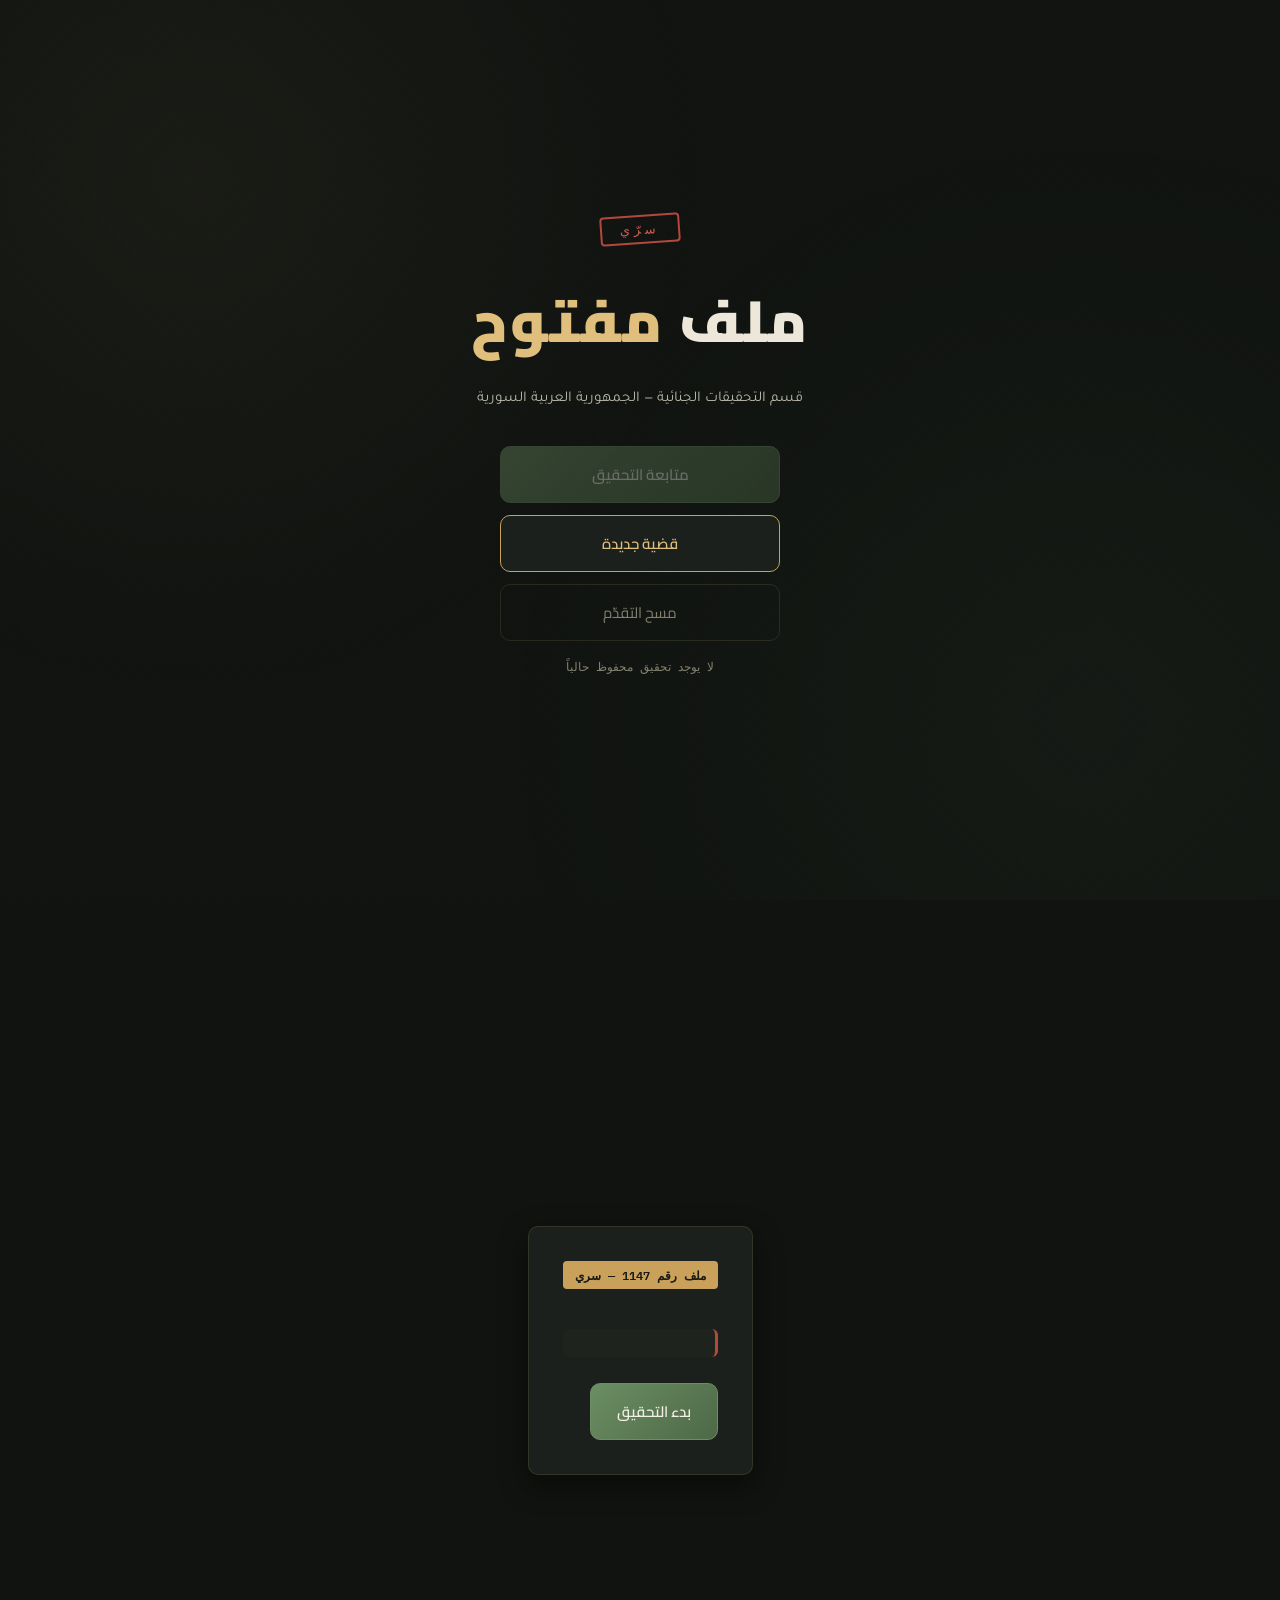
<file: index.html>
<!DOCTYPE html>
<html lang="ar" dir="rtl">
<head>
<meta charset="UTF-8">
<meta name="viewport" content="width=device-width, initial-scale=1.0">
<title>ملف مفتوح — لعبة تحقيق</title>
<link rel="preconnect" href="https://fonts.googleapis.com">
<link href="https://fonts.googleapis.com/css2?family=Cairo:wght@400;600;700;900&family=Tajawal:wght@300;400;500;700&family=IBM+Plex+Mono:wght@400;500;600&display=swap" rel="stylesheet">
<style>
/* ==========================================================
   ملف مفتوح — الأنماط العامة
   نظام ألوان: خلفية داكنة (فحمي) + أخضر زيتوني + ذهبي نحاسي
   خط عرض: Cairo (عناوين) / Tajawal (نص) / IBM Plex Mono (بيانات)
   ========================================================== */

:root{
  --bg-0: #101310;
  --bg-1: #171b17;
  --bg-2: #1e231e;
  --bg-card: #1b201c;
  --line: rgba(201, 178, 122, 0.14);
  --line-strong: rgba(201, 178, 122, 0.32);
  --text-0: #ece7d9;
  --text-1: #b9b6a8;
  --text-2: #82806f;
  --olive: #6b8e63;
  --olive-dim: #4d6947;
  --brass: #c9a15a;
  --brass-bright: #e0be7c;
  --red: #b4483c;
  --red-bright: #d15c4e;
  --shadow: 0 10px 30px rgba(0,0,0,0.45);
  --radius: 10px;
  --font-display: 'Cairo', 'Tajawal', sans-serif;
  --font-body: 'Tajawal', 'Cairo', sans-serif;
  --font-mono: 'IBM Plex Mono', monospace;
}

*{ box-sizing: border-box; }
html,body{ height:100%; }
body{
  margin:0;
  background: var(--bg-0);
  color: var(--text-0);
  font-family: var(--font-body);
  overflow-x:hidden;
  position:relative;
}

::selection{ background: var(--brass); color:#161616; }

/* نسيج ورقي خفيف في الخلفية */
.paper-texture{
  position:fixed; inset:0; pointer-events:none; z-index:0;
  background-image:
    radial-gradient(circle at 15% 20%, rgba(201,178,122,0.05), transparent 40%),
    radial-gradient(circle at 85% 80%, rgba(107,142,99,0.06), transparent 45%),
    repeating-linear-gradient(45deg, rgba(255,255,255,0.008) 0px, rgba(255,255,255,0.008) 1px, transparent 1px, transparent 3px);
}

/* زخرفة هندسية عربية بسيطة كخط علوي */
.geo-divider{
  height:6px;
  background: repeating-linear-gradient(135deg, var(--brass) 0 8px, transparent 8px 16px);
  opacity:0.5;
}

button{ font-family:inherit; cursor:pointer; }
h1,h2,h3,h4{ font-family: var(--font-display); margin:0; }

/* ---------------- الأزرار ---------------- */
.btn{
  border:1px solid var(--line-strong);
  background: var(--bg-2);
  color: var(--text-0);
  padding: 13px 26px;
  border-radius: var(--radius);
  font-size: 15px;
  font-weight: 600;
  transition: all .18s ease;
  font-family: var(--font-display);
}
.btn:hover{ transform: translateY(-2px); box-shadow: var(--shadow); }
.btn:active{ transform: translateY(0); }
.btn-primary{ background: linear-gradient(135deg, var(--olive), var(--olive-dim)); border-color: var(--olive); color:#f3f1e6; }
.btn-secondary{ background: var(--bg-card); border-color: var(--brass); color: var(--brass-bright); }
.btn-ghost{ background:transparent; border-color: var(--line); color: var(--text-2); font-weight:400; }
.btn-danger{ background: linear-gradient(135deg, var(--red-bright), var(--red)); border-color: var(--red); color:#fff0ec; }
.btn:disabled{ opacity:.4; cursor:not-allowed; transform:none; }
.btn-sm{ padding:8px 14px; font-size:13px; }

/* ---------------- الشاشات ---------------- */
.screen{ display:none; min-height:100vh; position:relative; z-index:1; }
.screen.active{ display:block; animation: fadeIn .4s ease; }
@keyframes fadeIn{ from{opacity:0; transform: translateY(8px);} to{opacity:1; transform:none;} }

/* ---------------- شاشة البداية ---------------- */
#screen-start{ display:flex; align-items:center; justify-content:center; }
.start-wrap{ text-align:center; max-width:520px; padding: 20px; }
.case-stamp{
  display:inline-block; border:2px solid var(--red); color: var(--red-bright);
  font-family: var(--font-mono); letter-spacing:4px; padding:4px 18px; border-radius:4px;
  transform: rotate(-4deg); margin-bottom:22px; font-size:13px;
}
.game-title{ font-size: 58px; font-weight:900; letter-spacing:2px; margin-bottom:10px; }
.game-title span{ color: var(--brass-bright); }
.game-subtitle{ color: var(--text-1); margin-bottom:38px; font-size:15px; }
.start-actions{ display:flex; flex-direction:column; gap:12px; align-items:stretch; max-width:280px; margin:0 auto; }
.start-hint{ margin-top:18px; font-size:12px; color: var(--text-2); font-family: var(--font-mono); }

/* ---------------- شاشة مقدمة القضية ---------------- */
#screen-caseintro{ display:flex; align-items:center; justify-content:center; }
.intro-wrap{
  max-width:640px; margin: 40px 20px; background: var(--bg-card);
  border:1px solid var(--line); border-radius: var(--radius); padding: 34px;
  box-shadow: var(--shadow);
}
.file-tab{
  display:inline-block; background: var(--brass); color:#1a1a14; font-family: var(--font-mono);
  font-size:12px; padding:4px 12px; border-radius:4px; margin-bottom:16px; font-weight:600;
}
.intro-text{ line-height:2; color: var(--text-1); margin: 16px 0 24px; font-size:15px; }
.intro-victim{
  background: var(--bg-2); border-right:3px solid var(--red); padding: 14px 18px;
  border-radius:6px; margin-bottom:26px; font-size:14px; color: var(--text-1); line-height:1.9;
}
.intro-victim b{ color: var(--text-0); }

/* ---------------- الشريط العلوي ---------------- */
.topbar{
  display:flex; justify-content:space-between; align-items:center;
  padding: 14px 26px; background: var(--bg-1); border-bottom:1px solid var(--line);
  position:sticky; top:0; z-index:20;
}
.topbar-left{ display:flex; align-items:center; gap:14px; }
.brand{ font-family: var(--font-display); font-weight:800; font-size:18px; color: var(--brass-bright); }
.case-id{ font-family: var(--font-mono); font-size:12px; color: var(--text-2); border:1px solid var(--line); padding:2px 8px; border-radius:4px; }
.topbar-stats{ display:flex; gap:18px; font-family: var(--font-mono); font-size:12px; color: var(--text-1); flex-wrap:wrap; justify-content:flex-end;}
.topbar-stats span b{ color: var(--brass-bright); font-weight:600; }

/* ---------------- التبويبات ---------------- */
.tabbar{
  display:flex; gap:4px; padding: 10px 20px; background: var(--bg-0);
  border-bottom:1px solid var(--line); overflow-x:auto; position:sticky; top:57px; z-index:19;
}
.tab-btn{
  background:transparent; border:1px solid transparent; color: var(--text-2);
  padding:9px 16px; border-radius:8px; font-size:13px; white-space:nowrap; font-weight:600;
  transition:.15s;
}
.tab-btn:hover{ color: var(--text-0); background: var(--bg-2); }
.tab-btn.active{ color: var(--bg-0); background: var(--brass); }
.tab-btn.tab-accuse{ margin-right:auto; color: var(--red-bright); border-color: var(--red); }
.tab-btn.tab-accuse.active{ background: var(--red); color:#fff; }

.tab-content{ padding: 26px; max-width:1180px; margin:0 auto; min-height:60vh; }

/* ---------------- بطاقات عامة ---------------- */
.card{
  background: var(--bg-card); border:1px solid var(--line); border-radius: var(--radius);
  padding:20px; box-shadow: var(--shadow);
}
.section-title{ font-size:20px; font-weight:800; margin-bottom:4px; color: var(--text-0); }
.section-sub{ color: var(--text-2); font-size:13px; margin-bottom:20px; }

/* ---------------- المكتب (Hub) ---------------- */
.hub-grid{ display:grid; grid-template-columns: repeat(auto-fit, minmax(220px,1fr)); gap:16px; margin-top:20px;}
.hub-card{
  background: var(--bg-card); border:1px solid var(--line); border-radius: var(--radius);
  padding:18px; cursor:pointer; transition:.18s; position:relative; overflow:hidden;
}
.hub-card:hover{ border-color: var(--brass); transform: translateY(-3px); box-shadow: var(--shadow); }
.hub-card .hc-icon{ font-size:26px; margin-bottom:10px; display:block;}
.hub-card h4{ font-size:15px; margin-bottom:6px;}
.hub-card p{ font-size:12px; color: var(--text-2); margin:0; line-height:1.7;}
.hub-badge{
  position:absolute; top:12px; left:12px; background: var(--olive); color:#eef4ea;
  font-family: var(--font-mono); font-size:11px; padding:2px 8px; border-radius:20px;
}

.victim-card{
  display:flex; gap:16px; align-items:center; background: var(--bg-2); border:1px solid var(--line);
  border-radius: var(--radius); padding:18px; margin-bottom:22px;
}
.victim-avatar{ font-size:40px; background: var(--bg-card); border-radius:50%; width:70px; height:70px; display:flex; align-items:center; justify-content:center; border:2px solid var(--red); flex-shrink:0;}
.victim-card h4{ margin-bottom:4px; }
.victim-card p{ color: var(--text-2); font-size:13px; margin:2px 0; }

/* ---------------- مسرح الجريمة / المواقع ---------------- */
.scene-picker{ display:flex; gap:10px; margin-bottom:18px; flex-wrap:wrap; }
.scene-picker button{
  background: var(--bg-2); border:1px solid var(--line); color: var(--text-1);
  padding:8px 16px; border-radius:20px; font-size:13px;
}
.scene-picker button.active{ background: var(--olive); color:#fff; border-color: var(--olive); }

.scene-stage{
  position:relative; width:100%; aspect-ratio: 16/9; background:
    linear-gradient(160deg, #232921 0%, #171b17 70%);
  border:1px solid var(--line); border-radius: var(--radius); overflow:hidden;
  background-image:
    repeating-linear-gradient(90deg, rgba(255,255,255,0.02) 0 1px, transparent 1px 60px),
    repeating-linear-gradient(0deg, rgba(255,255,255,0.02) 0 1px, transparent 1px 60px);
}
.scene-stage::before{
  content:""; position:absolute; inset:0;
  background: radial-gradient(circle at 50% 20%, rgba(201,178,122,0.08), transparent 60%);
}
.hotspot{
  position:absolute; transform: translate(50%,50%);
  width:44px; height:44px; border-radius:50%;
  background: rgba(201,178,122,0.14); border:2px solid var(--brass);
  display:flex; align-items:center; justify-content:center; font-size:19px;
  animation: pulse 2.2s infinite; transition:.15s;
}
.hotspot:hover{ background: rgba(201,178,122,0.3); transform: translate(50%,50%) scale(1.1); }
.hotspot.found{ border-color: var(--olive); background: rgba(107,142,99,0.16); animation:none; }
@keyframes pulse{ 0%,100%{ box-shadow:0 0 0 0 rgba(201,178,122,0.35);} 50%{ box-shadow:0 0 0 8px rgba(201,178,122,0);} }
.hotspot-label{
  position:absolute; bottom:-24px; right:50%; transform: translateX(50%);
  font-size:10px; white-space:nowrap; color: var(--text-2); font-family: var(--font-mono);
}

/* ---------------- لوحة الأدلة (Evidence Board) ---------------- */
.board-toolbar{ display:flex; gap:10px; margin-bottom:14px; align-items:center; flex-wrap:wrap; }
.board-stage{
  position:relative; min-height:520px; background: var(--bg-1);
  border:1px dashed var(--line-strong); border-radius: var(--radius); overflow:hidden;
  background-image: radial-gradient(rgba(201,178,122,0.08) 1px, transparent 1px);
  background-size: 22px 22px;
}
.board-svg{ position:absolute; inset:0; width:100%; height:100%; pointer-events:none; }
.evidence-card{
  position:absolute; width:150px; background: var(--bg-card); border:1px solid var(--line-strong);
  border-radius:8px; padding:10px; cursor:grab; box-shadow: var(--shadow); user-select:none;
  transition: box-shadow .15s;
}
.evidence-card:active{ cursor:grabbing; }
.evidence-card.linking{ border-color: var(--brass-bright); box-shadow: 0 0 0 2px var(--brass-bright); }
.evidence-card .ec-icon{ font-size:20px; }
.evidence-card .ec-name{ font-size:12px; font-weight:700; margin-top:4px; line-height:1.4; }
.evidence-card .ec-imp{ font-size:9px; color: var(--text-2); font-family: var(--font-mono); margin-top:4px;}
.evidence-card .ec-pin{
  position:absolute; top:-8px; right:12px; width:14px; height:14px; border-radius:50%;
  background: var(--red-bright); box-shadow:0 2px 4px rgba(0,0,0,0.4);
}
.link-btn{ font-size:10px; background: var(--bg-2); border:1px solid var(--line); border-radius:4px; padding:2px 6px; margin-top:6px; color: var(--text-1); }

/* ---------------- المشتبه بهم ---------------- */
.suspects-grid{ display:grid; grid-template-columns: repeat(auto-fill, minmax(230px,1fr)); gap:16px; }
.suspect-card{
  background: var(--bg-card); border:1px solid var(--line); border-radius: var(--radius);
  padding:18px; cursor:pointer; transition:.18s; text-align:center;
}
.suspect-card:hover{ border-color: var(--brass); transform: translateY(-3px);}
.suspect-avatar{ font-size:38px; width:66px; height:66px; margin:0 auto 10px; background: var(--bg-2); border-radius:50%; display:flex; align-items:center; justify-content:center; border:2px solid var(--line-strong); }
.suspect-card h4{ font-size:15px; margin-bottom:4px; }
.suspect-card .s-job{ font-size:12px; color: var(--text-2); margin-bottom:10px; }
.trust-bar{ height:6px; background: var(--bg-2); border-radius:4px; overflow:hidden; margin-bottom:6px; }
.trust-bar-fill{ height:100%; background: linear-gradient(90deg, var(--red), var(--brass)); transition: width .3s; }
.s-status{ font-size:10px; color: var(--text-2); font-family: var(--font-mono); }

/* ---------------- الاستجواب ---------------- */
.interrogation-wrap{ display:grid; grid-template-columns: 260px 1fr; gap:20px; }
@media (max-width:800px){ .interrogation-wrap{ grid-template-columns:1fr; } }
.suspect-profile{ background: var(--bg-card); border:1px solid var(--line); border-radius: var(--radius); padding:18px; text-align:center; height:fit-content; }
.suspect-profile .suspect-avatar{ width:80px; height:80px; font-size:44px; }
.profile-row{ display:flex; justify-content:space-between; font-size:12px; color: var(--text-1); padding:6px 0; border-bottom:1px solid var(--line); text-align:right;}
.profile-row b{ color: var(--text-0); }

.dialogue-box{ background: var(--bg-card); border:1px solid var(--line); border-radius: var(--radius); padding:20px; min-height:420px; display:flex; flex-direction:column; }
.dialogue-log{ flex:1; overflow-y:auto; max-height:340px; margin-bottom:16px; padding-left:6px;}
.msg{ margin-bottom:14px; max-width:88%; padding:10px 14px; border-radius:10px; font-size:14px; line-height:1.8; }
.msg-detective{ background: var(--olive-dim); color:#eef4ea; margin-left:auto; border-bottom-left-radius:2px;}
.msg-suspect{ background: var(--bg-2); border:1px solid var(--line); margin-right:auto; border-bottom-right-radius:2px;}
.msg-system{ background:transparent; color: var(--text-2); font-family: var(--font-mono); font-size:11px; text-align:center; max-width:100%; }
.q-options{ display:flex; flex-direction:column; gap:8px; }
.q-btn{ text-align:right; background: var(--bg-2); border:1px solid var(--line); border-radius:8px; padding:11px 14px; font-size:13px; color: var(--text-1); }
.q-btn:hover{ border-color: var(--brass); color: var(--text-0); }
.q-btn:disabled{ opacity:.35; }
.dialogue-tabs{ display:flex; gap:8px; margin-bottom:14px; }
.dialogue-tabs button{ flex:1; background: var(--bg-2); border:1px solid var(--line); padding:8px; border-radius:6px; font-size:12px; color: var(--text-2);}
.dialogue-tabs button.active{ color: var(--brass-bright); border-color: var(--brass); }
.evidence-picker{ display:grid; grid-template-columns:repeat(auto-fill,minmax(120px,1fr)); gap:8px; max-height:220px; overflow-y:auto; }
.ev-pick-btn{ background: var(--bg-2); border:1px solid var(--line); border-radius:6px; padding:8px; text-align:center; font-size:11px; color: var(--text-1); }
.ev-pick-btn:hover{ border-color: var(--brass); }

/* ---------------- الخط الزمني ---------------- */
.timeline-track{ position:relative; margin:30px 0; padding-right:20px; border-right:2px solid var(--line-strong); }
.timeline-item{ position:relative; padding:0 26px 26px 0; }
.timeline-item::before{ content:""; position:absolute; right:-7px; top:2px; width:12px; height:12px; border-radius:50%; background: var(--brass); border:2px solid var(--bg-0); }
.timeline-item .ti-time{ font-family: var(--font-mono); font-size:12px; color: var(--brass-bright); }
.timeline-item .ti-text{ font-size:14px; margin-top:4px; color: var(--text-1); }

/* ---------------- مساعد التحقيق (AI) ---------------- */
.ai-wrap{ background: var(--bg-card); border:1px solid var(--line); border-radius: var(--radius); padding:20px; max-width:760px; margin:0 auto; }
.ai-header{ display:flex; align-items:center; gap:12px; margin-bottom:16px; padding-bottom:16px; border-bottom:1px solid var(--line);}
.ai-avatar{ width:46px; height:46px; border-radius:50%; background: linear-gradient(135deg, var(--olive), var(--brass)); display:flex; align-items:center; justify-content:center; font-size:22px;}
.ai-log{ max-height:420px; overflow-y:auto; margin-bottom:16px; }
.ai-suggestions{ display:flex; flex-wrap:wrap; gap:8px; margin-bottom:14px;}
.ai-chip{ background: var(--bg-2); border:1px solid var(--line); color: var(--text-1); font-size:12px; padding:7px 14px; border-radius:20px; }
.ai-chip:hover{ border-color: var(--brass); color: var(--text-0); }
.ai-input-row{ display:flex; gap:8px; }
.ai-input-row input{ flex:1; background: var(--bg-2); border:1px solid var(--line); border-radius:8px; padding:11px 14px; color: var(--text-0); font-family:inherit; font-size:13px;}
.ai-input-row input:focus{ outline:none; border-color: var(--brass); }

/* ---------------- شاشة الاتهام ---------------- */
.accuse-wrap{ max-width:720px; margin:0 auto; }
.accuse-suspect-list{ display:flex; flex-direction:column; gap:8px; margin-bottom:24px; }
.accuse-radio{ display:flex; align-items:center; gap:12px; background: var(--bg-card); border:1px solid var(--line); border-radius:8px; padding:12px 16px; cursor:pointer;}
.accuse-radio.selected{ border-color: var(--red); background: rgba(180,72,60,0.08); }
.accuse-evidence-list{ display:grid; grid-template-columns:repeat(auto-fill,minmax(150px,1fr)); gap:8px; margin-bottom:24px;}
.accuse-ev-item{ background: var(--bg-card); border:1px solid var(--line); border-radius:8px; padding:10px; font-size:12px; cursor:pointer; text-align:center; }
.accuse-ev-item.selected{ border-color: var(--brass); background: rgba(201,178,122,0.08); }

/* ---------------- شاشة النهاية ---------------- */
#screen-end{ display:flex; align-items:center; justify-content:center; }
.end-wrap{ max-width:640px; text-align:center; padding: 30px; }
.end-icon{ font-size:60px; margin-bottom:14px; }
.end-title{ font-size:30px; font-weight:800; margin-bottom:16px; }
.end-text{ color: var(--text-1); line-height:2; margin-bottom:26px; }
.rank-badge{ display:inline-flex; align-items:center; gap:10px; background: var(--bg-card); border:1px solid var(--brass); padding:12px 26px; border-radius:30px; margin-bottom:26px; }
.end-stats{ display:grid; grid-template-columns:repeat(3,1fr); gap:10px; margin-bottom:30px; }
.end-stat{ background: var(--bg-card); border:1px solid var(--line); border-radius:8px; padding:12px; }
.end-stat b{ display:block; font-size:20px; color: var(--brass-bright); font-family: var(--font-mono);}
.end-stat span{ font-size:11px; color: var(--text-2); }
.end-actions{ display:flex; gap:10px; justify-content:center; flex-wrap:wrap;}

/* ---------------- نافذة منبثقة ---------------- */
.modal-overlay{
  position:fixed; inset:0; background: rgba(6,7,6,0.78); z-index:100;
  display:none; align-items:center; justify-content:center; padding:20px; backdrop-filter: blur(2px);
}
.modal-overlay.active{ display:flex; }
.modal-box{
  background: var(--bg-card); border:1px solid var(--brass); border-radius: var(--radius);
  max-width:480px; width:100%; padding:26px; box-shadow: var(--shadow); animation: popIn .25s ease;
  max-height:85vh; overflow-y:auto;
}
@keyframes popIn{ from{ transform: scale(.92); opacity:0;} to{ transform:scale(1); opacity:1;} }
.modal-box h3{ font-size:18px; margin-bottom:10px; color: var(--brass-bright); }
.modal-box p{ line-height:1.9; color: var(--text-1); font-size:14px; }
.modal-close-row{ margin-top:20px; text-align:left; }

/* ---------------- إشعار ---------------- */
.toast{
  position:fixed; bottom:24px; left:50%; transform: translateX(-50%) translateY(100px);
  background: var(--bg-card); border:1px solid var(--brass); color: var(--text-0);
  padding:12px 24px; border-radius:30px; font-size:13px; z-index:200; opacity:0;
  transition: all .35s cubic-bezier(.4,0,.2,1); box-shadow: var(--shadow);
}
.toast.show{ opacity:1; transform: translateX(-50%) translateY(0); }

/* ---------------- شريط تمرير ---------------- */
::-webkit-scrollbar{ width:8px; height:8px; }
::-webkit-scrollbar-track{ background: var(--bg-1); }
::-webkit-scrollbar-thumb{ background: var(--line-strong); border-radius:4px; }

/* ---------------- استجابة الشاشات الصغيرة ---------------- */
@media (max-width:640px){
  .game-title{ font-size:40px; }
  .tab-content{ padding:16px; }
  .topbar{ flex-direction:column; align-items:flex-start; gap:8px; }
  .topbar-stats{ justify-content:flex-start; }
  .evidence-card{ width:130px; }
}

</style>
</head>
<body>

<!-- خلفية زخرفية ثابتة -->
<div class="paper-texture"></div>

<!-- ============ شاشة البداية ============ -->
<section id="screen-start" class="screen active">
  <div class="start-wrap">
    <div class="case-stamp">سرّي</div>
    <h1 class="game-title">ملف <span>مفتوح</span></h1>
    <p class="game-subtitle">قسم التحقيقات الجنائية — الجمهورية العربية السورية</p>
    <div class="start-actions">
      <button class="btn btn-primary" id="btn-continue">متابعة التحقيق</button>
      <button class="btn btn-secondary" id="btn-newgame">قضية جديدة</button>
      <button class="btn btn-ghost" id="btn-reset">مسح التقدّم</button>
    </div>
    <p class="start-hint" id="save-hint"></p>
  </div>
</section>

<!-- ============ شاشة مقدمة القضية ============ -->
<section id="screen-caseintro" class="screen">
  <div class="intro-wrap">
    <div class="file-tab">ملف رقم 1147 — سري</div>
    <h2 id="intro-title"></h2>
    <p id="intro-body" class="intro-text"></p>
    <div class="intro-victim" id="intro-victim"></div>
    <button class="btn btn-primary" id="btn-start-investigation">بدء التحقيق</button>
  </div>
</section>

<!-- ============ الهيكل الرئيسي للعبة (مكتب التحقيق) ============ -->
<section id="screen-game" class="screen">
  <header class="topbar">
    <div class="topbar-left">
      <span class="brand">ملف مفتوح</span>
      <span class="case-id">القضية #1147</span>
    </div>
    <div class="topbar-stats" id="topbar-stats"></div>
  </header>

  <nav class="tabbar" id="tabbar">
    <button class="tab-btn active" data-tab="hub">🗂️ المكتب</button>
    <button class="tab-btn" data-tab="scene">🏠 مسرح الجريمة</button>
    <button class="tab-btn" data-tab="locations">📍 مواقع أخرى</button>
    <button class="tab-btn" data-tab="board">📌 لوحة الأدلة</button>
    <button class="tab-btn" data-tab="suspects">🕵️ المشتبه بهم</button>
    <button class="tab-btn" data-tab="timeline">⏱️ الخط الزمني</button>
    <button class="tab-btn" data-tab="ai">🤖 مساعد التحقيق</button>
    <button class="tab-btn tab-accuse" data-tab="accuse">⚖️ إغلاق القضية</button>
  </nav>

  <main class="tab-content" id="tab-content">
    <!-- المحتوى يُبنى ديناميكياً بواسطة JS -->
  </main>
</section>

<!-- ============ شاشة النهاية ============ -->
<section id="screen-end" class="screen">
  <div class="end-wrap" id="end-wrap"></div>
</section>

<!-- ============ نافذة منبثقة عامة ============ -->
<div id="modal-overlay" class="modal-overlay">
  <div class="modal-box" id="modal-box"></div>
</div>

<!-- ============ إشعار عابر ============ -->
<div id="toast" class="toast"></div>

<script>
/* ============================================================
   ملف مفتوح — بيانات القضية رقم 1147
   كل المحتوى (الشخصيات، الأدلة، الحوارات) معرّف هنا بشكل منظم
   بحيث يمكن لاحقاً إضافة قضايا جديدة بسهولة بنفس البنية.
   ============================================================ */

const CASE = {
  id: "case-1147",
  title: "سكون شارع الروضة",
  city: "دمشق — حي أبو رمانة",
  intro: `في تمام الساعة الثامنة صباحاً، أبلغ حارس أحد الأبنية السكنية في حي أبو رمانة عن عدم استجابة أحد السكان لعدة أيام. عند فتح الشقة، عُثر على "كريم النجّار"، 42 عاماً، تاجر أثاث معروف، جثة هامدة في صالة منزله. بدت الحادثة للوهلة الأولى وكأنها وفاة طبيعية إثر أزمة قلبية، إلا أن الطبيب الشرعي الأولي لاحظ تفاصيل صغيرة لا تتفق مع هذا الاستنتاج. كُلّفتَ أنت، المحقق المسؤول، بفتح هذا الملف والوصول إلى الحقيقة.`,
  killerId: "s3",
  // الأدلة المطلوبة لإدانة مقنعة (لا تُعرض للاعب، تُستخدم للتقييم فقط)
  keyEvidenceForWin: ["ev10", "ev05", "ev04"],
  minEvidenceToAccuse: 3,
};

const VICTIM = {
  name: "كريم النجّار",
  age: 42,
  job: "تاجر أثاث — صاحب معرض «دار الأرز»",
  status: "متوفى — عُثر عليه في صالة شقته الساعة 8:00 صباحاً",
  details: "معروف في محيطه بالصرامة في العمل. كان يدير شركة عائلية صغيرة مع شقيقه فراس، وله علاقات اجتماعية واسعة. انفصل مؤخراً عن خطيبته ليلى بعد خلاف لم تُعرف تفاصيله بدقة.",
};

/* ============================================================
   الأدلـة
   ============================================================ */
const EVIDENCE = [
  {
    id: "ev01",
    name: "فنجان قهوة نصف ممتلئ",
    icon: "☕",
    location: "loc-scene",
    importance: 2,
    desc: "فنجان قهوة تركية على طاولة الصالة، به بقايا مسحوق غير ذائب بالكامل في القاع.",
    detail: "أظهر الفحص المخبري وجود تركيز غير طبيعي من دواء قلبي (ديجوكسين) داخل الفنجان — كمية أعلى بكثير من أي جرعة علاجية.",
    related: ["ev02", "ev10"],
    characters: ["s3"],
  },
  {
    id: "ev02",
    name: "علبة دواء فارغة",
    icon: "💊",
    location: "loc-scene",
    importance: 2,
    desc: "علبة دواء فارغة في خزانة الحمام، لا تحمل اسم الضحية على الوصفة.",
    detail: "الوصفة المرفقة صادرة باسم مريض آخر يعاني من قصور بالقلب. لا صلة طبية للضحية بهذا الدواء إطلاقاً.",
    related: ["ev01", "ev04"],
    characters: ["s3"],
  },
  {
    id: "ev03",
    name: "رسائل هاتفية متبادلة",
    icon: "💬",
    location: "loc-scene",
    importance: 3,
    desc: "محادثة على هاتف الضحية مع أخيه فراس، آخر رسالة قبل ثلاثة أيام من الوفاة.",
    detail: "الرسائل تتضمن نقاشاً حاداً حول \"ديون لا بد أن تُسدَّد قبل نهاية الشهر\" وتهديداً من الضحية بـ\"كشف الحسابات أمام الشركاء\".",
    related: ["ev04", "ev08"],
    characters: ["s3"],
  },
  {
    id: "ev04",
    name: "دفتر حسابات الشركة",
    icon: "📒",
    location: "loc-office",
    importance: 3,
    desc: "دفتر محاسبة من مكتب شركة «دار الأرز»، به تسجيلات مالية للأشهر الستة الأخيرة.",
    detail: "تحليل الأرقام يكشف عن تحويلات غير موثّقة بقيمة كبيرة من حساب الشركة إلى حساب شخصي يعود لفراس دياب — تلاعب مالي ممنهج.",
    related: ["ev03", "ev08"],
    characters: ["s3"],
  },
  {
    id: "ev05",
    name: "سجل كاميرا مراقبة المدخل",
    icon: "🎥",
    location: "loc-entrance",
    importance: 3,
    desc: "سجل كاميرا مراقبة بوابة البناء لليلة الحادثة.",
    detail: "يُظهر السجل دخول شخص يرتدي سترة داكنة الساعة 11:05 مساءً، وخروجه الساعة 11:40 مساءً — ملامح الشخص تتطابق بشكل كبير مع قامة فراس دياب.",
    related: ["ev09", "ev11"],
    characters: ["s3"],
  },
  {
    id: "ev06",
    name: "إفادة الجار سامر",
    icon: "🗣️",
    location: "loc-scene",
    importance: 1,
    desc: "الجار المجاور مباشرة للشقة استمع لصوت جدال قصير قرابة منتصف الليل.",
    detail: "يذكر سامر أنه سمع صوتين، أحدهما يشبه صوت كريم، والآخر أخفض ولم يستطع تمييزه بدقة، تبعه صمت تام.",
    related: ["ev05"],
    characters: ["s1"],
  },
  {
    id: "ev07",
    name: "رسالة ممزقة في سلة المهملات",
    icon: "✉️",
    location: "loc-scene",
    importance: 1,
    desc: "أجزاء من رسالة ممزقة عُثر عليها في سلة مهملات المطبخ.",
    detail: "بعد إعادة تركيب القصاصات، تبيّن أنها رسالة من ليلى مراد تتحدث عن \"خيانة ثقة\" و\"عدم رغبتها برؤيته مجدداً\" — مؤرخة قبل أسبوعين من الحادثة.",
    related: ["ev12"],
    characters: ["s4"],
  },
  {
    id: "ev08",
    name: "عقد شراكة الشركة",
    icon: "📄",
    location: "loc-office",
    importance: 2,
    desc: "نسخة من عقد تأسيس شركة «دار الأرز» بين كريم وشريكته رنا وأخيه فراس.",
    detail: "يوضّح العقد أن كريم يملك 60% من الشركة، وله حق النقض على أي قرار مالي — ما يعني أن أي تلاعب بالحسابات لا يمكن تمريره دون علمه.",
    related: ["ev04"],
    characters: ["s2", "s3"],
  },
  {
    id: "ev09",
    name: "إفادة حارس البناء",
    icon: "🧍",
    location: "loc-entrance",
    importance: 2,
    desc: "حارس البناء نبيل شحادة يتذكر سيارة متوقفة قرب المدخل ليلة الحادثة.",
    detail: "يصف نبيل السيارة بأنها \"سوداء، من نوع يشبه سيارة أخ الضحية\"، وأنها بقيت متوقفة قرابة نصف ساعة قبل أن تغادر بسرعة.",
    related: ["ev05"],
    characters: ["s5", "s3"],
  },
  {
    id: "ev10",
    name: "بصمات على الفنجان",
    icon: "🔍",
    location: "loc-lab",
    importance: 3,
    desc: "نتيجة رفع البصمات من فنجان القهوة، وردت من المختبر الجنائي.",
    detail: "البصمات المرفوعة من مقبض الفنجان تُطابق بصمات فراس دياب المسجّلة سابقاً — دليل مادي مباشر على وجوده قرب الفنجان الذي احتوى الجرعة الزائدة.",
    related: ["ev01", "ev02"],
    characters: ["s3"],
    hiddenUntil: ["ev01"],
  },
  {
    id: "ev11",
    name: "ساعة يد متوقفة",
    icon: "⌚",
    location: "loc-scene",
    importance: 1,
    desc: "ساعة يد الضحية، توقفت عقاربها عند الساعة 11:47.",
    detail: "التوقيت يتطابق تقريباً مع لحظة مغادرة الشخص الذي ظهر في كاميرا المراقبة، ما يشير إلى أن الوفاة حدثت خلال تلك النافذة الزمنية.",
    related: ["ev05"],
    characters: [],
  },
  {
    id: "ev12",
    name: "تقرير الطبيب الشرعي النهائي",
    icon: "🧪",
    location: "loc-lab",
    importance: 3,
    desc: "التقرير الكامل الذي يحدد سبب الوفاة بدقة.",
    detail: "يؤكد التقرير أن الوفاة نتجت عن جرعة زائدة متعمّدة من دواء قلبي أُضيفت إلى مشروب الضحية قبل وفاته بساعة تقريباً، وينفي أي علاقة للرسالة الغرامية الممزقة بسبب الوفاة المباشر.",
    related: ["ev01", "ev02"],
    characters: [],
    hiddenUntil: ["ev01", "ev02"],
  },
];

/* ============================================================
   المواقع ونقاط الاهتمام القابلة للنقر
   ============================================================ */
const LOCATIONS = {
  "loc-scene": {
    name: "شقة الضحية — شارع الروضة",
    desc: "الصالة كما تُركت ليلة الحادثة. افحص كل عنصر بعناية.",
    hotspots: [
      { x: 22, y: 62, icon: "☕", label: "طاولة القهوة", evidence: "ev01" },
      { x: 72, y: 30, icon: "🚪", label: "خزانة الحمام", evidence: "ev02" },
      { x: 45, y: 20, icon: "📱", label: "الهاتف المحمول", evidence: "ev03" },
      { x: 85, y: 70, icon: "🗑️", label: "سلة المهملات", evidence: "ev07" },
      { x: 12, y: 25, icon: "🧑", label: "الجار في الرواق", evidence: "ev06" },
      { x: 58, y: 78, icon: "⌚", label: "ساعة اليد", evidence: "ev11" },
    ],
  },
  "loc-office": {
    name: "مكتب شركة «دار الأرز»",
    desc: "المكتب الإداري للشركة العائلية التي كان يديرها كريم مع شريكته وأخيه.",
    hotspots: [
      { x: 30, y: 50, icon: "📒", label: "دُرج الحسابات", evidence: "ev04" },
      { x: 70, y: 40, icon: "📄", label: "خزانة الملفات", evidence: "ev08" },
    ],
  },
  "loc-entrance": {
    name: "مدخل البناء السكني",
    desc: "المدخل الرئيسي للمبنى حيث توجد كاميرا المراقبة وغرفة الحارس.",
    hotspots: [
      { x: 50, y: 35, icon: "🎥", label: "شاشة المراقبة", evidence: "ev05" },
      { x: 20, y: 65, icon: "🧍", label: "غرفة الحارس", evidence: "ev09" },
    ],
  },
  "loc-lab": {
    name: "المختبر الجنائي",
    desc: "نتائج الفحوصات المخبرية الواردة من المختبر الجنائي المركزي.",
    hotspots: [
      { x: 35, y: 45, icon: "🔍", label: "تقرير البصمات", evidence: "ev10" },
      { x: 65, y: 55, icon: "🧪", label: "تقرير الطبيب الشرعي", evidence: "ev12" },
    ],
  },
};

/* ============================================================
   المشتبه بهم
   ============================================================ */
const SUSPECTS = [
  {
    id: "s1",
    name: "سامر الحلبي",
    age: 47,
    job: "محامٍ — جار الضحية",
    relation: "جار الضحية في نفس الطابق منذ خمس سنوات",
    psych: "هادئ الطباع، يحرص على الدقة في كل ما يقوله بحكم مهنته",
    motive: "لا دافع مباشر ظاهر، لكنه كان يعرف تفاصيل خاصة عن خلافات الضحية المالية",
    avatar: "⚖️",
    trustStart: 60,
    isKiller: false,
    statements: [
      { id: "st1a", text: "لم أرَ أحداً يدخل أو يخرج تلك الليلة، كنت نائماً باكراً.", contradictsWith: "ev06" },
    ],
    questions: [
      {
        q: "أين كنت ليلة الحادثة؟",
        a: "كنت في شقتي طوال الليل، أعمل على قضية عاجلة حتى وقت متأخر.",
        trust: 0,
      },
      {
        q: "هل سمعت أي شيء غير معتاد؟",
        a: "في الواقع نعم... سمعت صوت جدال خافت قرابة منتصف الليل، لم أُعِر الأمر اهتماماً كبيراً وقتها.",
        trust: 5,
        unlock: "ev06",
      },
      {
        q: "كيف كانت علاقتك بكريم؟",
        a: "علاقة جوار طبيعية، كان يستشيرني أحياناً في أمور قانونية بسيطة تخص الشركة.",
        trust: 0,
      },
      {
        q: "هل تعرف شيئاً عن مشاكل كريم المالية مع شقيقه؟",
        a: "سمعت تلميحات فقط، شجارات متكررة حول \"حصة\" أو \"دَين\"، لم أدخل في التفاصيل، هذا شأن عائلي.",
        trust: 5,
      },
    ],
    confront: {
      ev05: { text: "معقول؟ لم أنتبه لسيارات أو أشخاص، لكن كلامي عن الأصوات يتوافق مع ما تصفه أنت.", trust: 5 },
      ev06: { text: "نعم، هذا بالضبط ما أخبرتك به.", trust: 0 },
      default: { text: "لا أملك معلومة إضافية حول هذا الدليل تحديداً.", trust: -2 },
    },
  },
  {
    id: "s2",
    name: "رنا قباني",
    age: 39,
    job: "شريكة العمل — شركة «دار الأرز»",
    relation: "شريكة كريم في الشركة منذ ثماني سنوات",
    psych: "حازمة، تتحدث بثقة عالية، تُظهر توتراً خفيفاً عند الحديث عن المال",
    motive: "خلاف مالي متكرر مع الضحية حول توزيع الأرباح وقرارات التوسع",
    avatar: "💼",
    trustStart: 50,
    isKiller: false,
    statements: [
      { id: "st2a", text: "الحسابات المالية للشركة كانت شفافة تماماً، لا مشاكل هناك.", contradictsWith: "ev04" },
    ],
    questions: [
      {
        q: "كيف كانت علاقتك المهنية بكريم؟",
        a: "علاقة عمل صارمة، كان دقيقاً جداً بخصوص الأرقام، أحياناً أكثر من اللازم.",
        trust: 0,
      },
      {
        q: "هل كان هناك خلاف مالي بينكما؟",
        a: "خلافات إدارية عادية حول قرارات التوسع، لا شيء يستدعي كل هذا الاهتمام.",
        trust: 0,
      },
      {
        q: "هل تعرفين شيئاً عن حسابات الشركة الأخيرة؟",
        a: "الحسابات المالية للشركة كانت شفافة تماماً، لا مشاكل هناك.",
        trust: -2,
      },
      {
        q: "أين كنتِ ليلة الحادثة؟",
        a: "كنت في منزلي مع عائلتي، يمكن لزوجي تأكيد ذلك.",
        trust: 5,
      },
    ],
    confront: {
      ev04: { text: "هذا... لم أكن أعلم بهذه التحويلات، إن صحّ ما تقوله فهي ليست من صنيعي بالتأكيد. اسأل فراس عنها.", trust: 8, unlock: null },
      ev08: { text: "نعم، هذا هو العقد الأصلي، كريم كان يملك القرار الأخير دوماً وفق هذا البند.", trust: 3 },
      default: { text: "لا علاقة لي بهذا الدليل بشكل مباشر.", trust: -2 },
    },
  },
  {
    id: "s3",
    name: "فراس دياب",
    age: 36,
    job: "شريك ومدير مالي — شقيق الضحية",
    relation: "الأخ الأصغر للضحية وشريكه في إدارة الشركة",
    psych: "متوتر بشكل ملحوظ، يتحاشى النظر المباشر عند الحديث عن الليلة الأخيرة",
    motive: "ديون شخصية كبيرة، وتلاعب مالي بحسابات الشركة كان كريم على وشك كشفه أمام الشركاء",
    avatar: "🕴️",
    trustStart: 55,
    isKiller: true,
    statements: [
      { id: "st3a", text: "لم أزر شقة أخي في تلك الليلة إطلاقاً، كنت في منزلي منذ العاشرة مساءً.", contradictsWith: "ev05" },
      { id: "st3b", text: "علاقتي بأخي كانت ممتازة، لا خلافات مالية بيننا.", contradictsWith: "ev03" },
    ],
    questions: [
      {
        q: "أين كنت ليلة الحادثة؟",
        a: "في منزلي، منذ الساعة العاشرة مساءً تقريباً. لم أخرج بعدها.",
        trust: 0,
      },
      {
        q: "كيف كانت علاقتك بأخيك مؤخراً؟",
        a: "علاقتي بأخي كانت ممتازة، لا خلافات مالية بيننا، كنا نعمل معاً بانسجام.",
        trust: -3,
      },
      {
        q: "هل زرت شقته في الأيام الأخيرة؟",
        a: "زرته قبل أسبوع تقريباً لشرب القهوة، حديث عائلي عادي لا أكثر.",
        trust: 0,
        unlock: "ev-note-visit",
      },
      {
        q: "هل هناك مشاكل مالية في الشركة تخصك؟",
        a: "لا شيء يستحق الذكر، أرقام الشركة تحت السيطرة تماماً.",
        trust: -3,
      },
    ],
    confront: {
      ev03: { text: "هذه... رسائل خاصة أُخذت خارج سياقها. نعم كان بيننا نقاش حاد، لكن هذا لا يعني أي شيء!", trust: 10 },
      ev04: { text: "أنا... كنت سأعيد هذا المبلغ قريباً، كانت مجرد سلفة مؤقتة، لم يكن كريم ليتفهم الأمر أبداً.", trust: 15 },
      ev05: { text: "لا بد أن هناك خطأ في التوقيت المسجل على الكاميرا، ربما شخص آخر يشبهني.", trust: 12 },
      ev09: { text: "سيارتي؟ ربما مررتُ من الشارع بالصدفة فقط، لا علاقة لذلك بما حدث.", trust: 10 },
      ev10: { text: "بصماتي... بالطبع بصماتي موجودة، أنا زرته، شربتُ القهوة معه ذلك المساء! لكنني... لم أفعل شيئاً بعدها، أقسم لك!", trust: 20 },
      ev11: { text: "لا أعرف شيئاً عن الساعة، لماذا تسألني عن هذا التحديد؟", trust: 5 },
      default: { text: "لا أفهم علاقة هذا بي.", trust: -2 },
    },
  },
  {
    id: "s4",
    name: "ليلى مراد",
    age: 33,
    job: "مصممة داخلية",
    relation: "خطيبة الضحية سابقاً، انفصلا قبل ثلاثة أسابيع",
    psych: "حزينة وغاضبة في آن واحد، لا تخفي مرارتها من الانفصال",
    motive: "انفصال مؤلم بعد اتهامها بخيانة الثقة، ما زالت تحمل غضباً تجاه الضحية",
    avatar: "🎨",
    trustStart: 45,
    isKiller: false,
    statements: [
      { id: "st4a", text: "لم أتحدث مع كريم منذ الانفصال، قطعنا كل تواصل.", contradictsWith: "ev07" },
    ],
    questions: [
      {
        q: "لماذا انفصلتما؟",
        a: "اتهمني بأشياء لم أفعلها، ولم يمنحني فرصة للتوضيح. كان قاسياً في تلك اللحظة.",
        trust: 5,
      },
      {
        q: "هل تواصلتِ معه بعد الانفصال؟",
        a: "لم أتحدث مع كريم منذ الانفصال، قطعنا كل تواصل.",
        trust: -2,
      },
      {
        q: "أين كنتِ ليلة الحادثة؟",
        a: "في الاستوديو الخاص بي، أعمل على مشروع تصميم متأخر، وحدي.",
        trust: 3,
      },
      {
        q: "هل كنتِ غاضبة منه؟",
        a: "بالطبع كنت غاضبة، لكن الغضب لا يعني أنني أتمنى له الأذى.",
        trust: 5,
      },
    ],
    confront: {
      ev07: { text: "حسناً... نعم، كتبت له تلك الرسالة قبل أن أمزّقها وأرميها، كانت آخر مرة أُفرغ فيها غضبي على الورق، لم أرسلها له إطلاقاً ولم ألتقِ به بعدها.", trust: 10 },
      default: { text: "لا علم لي بهذا الدليل.", trust: -2 },
    },
  },
  {
    id: "s5",
    name: "نبيل شحادة (أبو معن)",
    age: 58,
    job: "حارس البناء",
    relation: "حارس المبنى منذ عشر سنوات",
    psych: "متعاون لكنه متردد أحياناً، يخشى التورط في مشاكل السكان",
    motive: "لا دافع مباشر، لكنه شاهد على تفاصيل مهمة قد يتردد في كشفها بالكامل",
    avatar: "🧓",
    trustStart: 65,
    isKiller: false,
    statements: [
      { id: "st5a", text: "لم أنتبه لأي سيارات غريبة تلك الليلة.", contradictsWith: "ev09" },
    ],
    questions: [
      {
        q: "هل لاحظت شيئاً غير معتاد ليلة الحادثة؟",
        a: "كان هناك... سيارة متوقفة قرب المدخل لفترة، لم أفكر كثيراً بالأمر في حينه.",
        trust: 5,
        unlock: "ev09",
      },
      {
        q: "هل تتذكر شكل السيارة؟",
        a: "سوداء، من طراز حديث، يشبه كثيراً سيارة السيد فراس شقيق المرحوم.",
        trust: 8,
      },
      {
        q: "هل تعمل كاميرات المراقبة بشكل جيد؟",
        a: "نعم، الكاميرا الرئيسية عند المدخل تعمل بشكل ممتاز، يمكنكم مراجعة تسجيلاتها.",
        trust: 3,
      },
      {
        q: "كيف كانت علاقتك بالضحية؟",
        a: "رجل محترم، كان دائماً يسأل عن أحوالي وأحوال عائلتي.",
        trust: 0,
      },
    ],
    confront: {
      ev05: { text: "نعم، هذا يتطابق تماماً مع ما رأيته من نافذة الحراسة.", trust: 5 },
      ev09: { text: "بالضبط، هذا ما أخبرتك به سابقاً.", trust: 0 },
      default: { text: "لا أملك معلومة إضافية عن هذا.", trust: -2 },
    },
  },
];

/* ============================================================
   نهايات اللعبة — نصوص السرد النهائي
   ============================================================ */
const ENDINGS = {
  correct: {
    title: "القضية أُغلقت بنجاح",
    icon: "✅",
    text: (name) => `استند التحقيق إلى أدلة متماسكة: الجرعة الزائدة في فنجان القهوة، البصمات المطابقة، سجل الكاميرا، والتلاعب المالي الموثّق في دفتر الحسابات. واجه فراس دياب الأدلة فانهار واعترف بأنه زار أخاه ليلة الحادثة لإقناعه بعدم كشف تلاعبه المالي، وأضاف الدواء إلى فنجان قهوته في لحظة يأس، ظنّاً منه أن الأمر سيبدو وفاة طبيعية. أُحيل الملف إلى النيابة العامة بتهمة القتل العمد.`,
  },
  wrongSuspect: {
    title: "اتهام خاطئ — القضية ما زالت مفتوحة",
    icon: "❌",
    text: (name) => `الأدلة التي قدّمتها لم تكن كافية لإدانة ${name}. غياب رابط مباشر بين هذا الشخص وسبب الوفاة الفعلي جعل الاتهام ينهار أمام المدّعي العام، وأُطلق سراحه لعدم كفاية الأدلة. القاتل الحقيقي ما زال طليقاً.`,
  },
  insufficientEvidence: {
    title: "أدلة غير كافية",
    icon: "⚠️",
    text: () => `اتهمتَ الشخص الصحيح، لكن الأدلة التي قدّمتها لدعم الاتهام كانت ضعيفة أو غير مكتملة. رفض المدّعي العام فتح ملف الاتهام رسمياً بانتظار أدلة أقوى. حاول جمع بصمات الفنجان، سجل الكاميرا، ودفتر الحسابات قبل إغلاق القضية مجدداً.`,
  },
};

const RANKS = [
  { min: 90, title: "محقق استثنائي", icon: "🏅" },
  { min: 70, title: "محقق بارع", icon: "🥇" },
  { min: 45, title: "محقق جيد", icon: "🥈" },
  { min: 0, title: "محقق مبتدئ", icon: "🥉" },
];

/* ============================================================
   نصوص مساعد التحقيق (AI محلي قائم على القواعد)
   ============================================================ */
const AI_HINTS = [
  "ابدأ بفحص مسرح الجريمة جيداً، كل تفصيل صغير قد يكون مفتاحاً.",
  "لاحظتُ أن فنجان القهوة يستحق تحليلاً مخبرياً دقيقاً — قد يخبرنا بشيء لم تكشفه العين المجردة.",
  "دفتر حسابات الشركة قد يفسّر الكثير من التوتر الذي يظهر على أحد الأطراف المقرّبين من الضحية.",
  "قارن بين إفادة أحد المقرّبين وما تكشفه كاميرا مراقبة المدخل — قد تجد تناقضاً مثيراً للاهتمام.",
  "من بين كل من قابلتهم، من يملك أقوى دافع مالي واضح؟ فكّر جيداً بمن سيخسر الأكثر لو انكشفت حساباته.",
];


/* ==========================================================
   ملف مفتوح — منطق اللعبة الرئيسي
   ========================================================== */

const SAVE_KEY = "malaf_maftuh_save_v1";

let state = null;
let currentTab = "hub";
let currentSuspectId = null;
let currentDialogueMode = "questions"; // questions | confront
let currentLocation = "loc-scene";
let boardLinking = null; // evidence id currently being linked from
let audioCtx = null;

/* ---------------- الحالة الافتراضية ---------------- */
function freshState() {
  const trust = {};
  SUSPECTS.forEach((s) => (trust[s.id] = s.trustStart));
  return {
    discovered: [],
    interrogated: [],
    asked: {}, // suspectId -> [qIndex]
    confronted: {}, // suspectId -> [evId]
    trust,
    connections: [], // [ [evA, evB], ... ]
    positions: {}, // evId -> {x,y} on board (percent)
    hints: 0,
    mistakes: 0,
    startTime: Date.now(),
    accusationDone: false,
    lastSuspect: null,
    lastEvidenceSet: [],
    aiMessages: [],
    ended: false,
  };
}

/* ---------------- الحفظ ---------------- */
function saveState() {
  try {
    localStorage.setItem(SAVE_KEY, JSON.stringify(state));
  } catch (e) {
    console.warn("تعذر الحفظ", e);
  }
}
function loadState() {
  try {
    const raw = localStorage.getItem(SAVE_KEY);
    return raw ? JSON.parse(raw) : null;
  } catch (e) {
    return null;
  }
}
function clearState() {
  localStorage.removeItem(SAVE_KEY);
}

/* ---------------- صوت (Web Audio API) ---------------- */
function ensureAudio() {
  if (!audioCtx) {
    try {
      audioCtx = new (window.AudioContext || window.webkitAudioContext)();
    } catch (e) {
      audioCtx = null;
    }
  }
}
function playSound(type) {
  ensureAudio();
  if (!audioCtx) return;
  const o = audioCtx.createOscillator();
  const g = audioCtx.createGain();
  o.connect(g);
  g.connect(audioCtx.destination);
  const now = audioCtx.currentTime;
  let freq = 440,
    dur = 0.1,
    wave = "sine";
  if (type === "click") { freq = 520; dur = 0.05; }
  if (type === "discover") { freq = 660; dur = 0.22; wave = "triangle"; }
  if (type === "open") { freq = 380; dur = 0.12; }
  if (type === "connect") { freq = 800; dur = 0.15; wave = "square"; }
  if (type === "contradiction") { freq = 200; dur = 0.3; wave = "sawtooth"; }
  if (type === "success") { freq = 700; dur = 0.4; wave = "triangle"; }
  if (type === "fail") { freq = 160; dur = 0.5; wave = "sawtooth"; }
  o.type = wave;
  o.frequency.setValueAtTime(freq, now);
  g.gain.setValueAtTime(0.0001, now);
  g.gain.exponentialRampToValueAtTime(0.15, now + 0.02);
  g.gain.exponentialRampToValueAtTime(0.0001, now + dur);
  o.start(now);
  o.stop(now + dur + 0.05);
  if (type === "success") {
    setTimeout(() => playSound2(880, 0.3), 180);
  }
}
function playSound2(freq, dur) {
  if (!audioCtx) return;
  const o = audioCtx.createOscillator();
  const g = audioCtx.createGain();
  o.connect(g); g.connect(audioCtx.destination);
  const now = audioCtx.currentTime;
  o.type = "triangle";
  o.frequency.setValueAtTime(freq, now);
  g.gain.setValueAtTime(0.0001, now);
  g.gain.exponentialRampToValueAtTime(0.15, now + 0.02);
  g.gain.exponentialRampToValueAtTime(0.0001, now + dur);
  o.start(now); o.stop(now + dur + 0.05);
}

/* ---------------- أدوات مساعدة ---------------- */
function getEvidence(id) { return EVIDENCE.find((e) => e.id === id); }
function getSuspect(id) { return SUSPECTS.find((s) => s.id === id); }
function isDiscovered(id) { return state.discovered.includes(id); }
function toast(msg) {
  const t = document.getElementById("toast");
  t.textContent = msg;
  t.classList.add("show");
  clearTimeout(toast._timer);
  toast._timer = setTimeout(() => t.classList.remove("show"), 2600);
}
function showModal(html) {
  document.getElementById("modal-box").innerHTML = html;
  document.getElementById("modal-overlay").classList.add("active");
}
function closeModal() {
  document.getElementById("modal-overlay").classList.remove("active");
}
document.getElementById("modal-overlay").addEventListener("click", (e) => {
  if (e.target.id === "modal-overlay") closeModal();
});

/* ---------------- التنقل بين الشاشات ---------------- */
function showScreen(id) {
  document.querySelectorAll(".screen").forEach((s) => s.classList.remove("active"));
  document.getElementById(id).classList.add("active");
}

/* ==========================================================
   شاشة البداية
   ========================================================== */
function initStartScreen() {
  const saved = loadState();
  const continueBtn = document.getElementById("btn-continue");
  const hint = document.getElementById("save-hint");
  if (saved) {
    continueBtn.disabled = false;
    const pct = Math.round((saved.discovered.length / EVIDENCE.length) * 100);
    hint.textContent = `يوجد تحقيق محفوظ — نسبة الاكتمال ${pct}%`;
  } else {
    continueBtn.disabled = true;
    hint.textContent = "لا يوجد تحقيق محفوظ حالياً";
  }

  continueBtn.onclick = () => {
    playSound("click");
    state = loadState() || freshState();
    enterGame();
  };
  document.getElementById("btn-newgame").onclick = () => {
    playSound("click");
    if (loadState() && !confirm("لديك تحقيق محفوظ، هل تريد بدء قضية جديدة والكتابة فوقه؟")) return;
    state = freshState();
    saveState();
    showScreen("screen-caseintro");
    renderCaseIntro();
  };
  document.getElementById("btn-reset").onclick = () => {
    playSound("click");
    if (confirm("سيتم مسح كل تقدّم اللعبة المحفوظ. متابعة؟")) {
      clearState();
      toast("تم مسح التقدّم");
      initStartScreen();
    }
  };
}

function renderCaseIntro() {
  document.getElementById("intro-title").textContent = `${CASE.title} — ${CASE.city}`;
  document.getElementById("intro-body").textContent = CASE.intro;
  document.getElementById("intro-victim").innerHTML = `
    <b>الضحية:</b> ${VICTIM.name} (${VICTIM.age} عاماً) — ${VICTIM.job}<br>
    <b>الحالة:</b> ${VICTIM.status}<br><br>${VICTIM.details}`;
  document.getElementById("btn-start-investigation").onclick = () => {
    playSound("open");
    enterGame();
  };
}

function enterGame() {
  showScreen("screen-game");
  switchTab("hub");
}

/* ==========================================================
   الشريط العلوي والتبويبات
   ========================================================== */
function renderTopbarStats() {
  const pct = Math.round((state.discovered.length / EVIDENCE.length) * 100);
  const elapsedMin = Math.max(1, Math.round((Date.now() - state.startTime) / 60000));
  document.getElementById("topbar-stats").innerHTML = `
    <span>الأدلة: <b>${state.discovered.length}/${EVIDENCE.length}</b></span>
    <span>الاكتمال: <b>${pct}%</b></span>
    <span>التلميحات: <b>${state.hints}</b></span>
    <span>الأخطاء: <b>${state.mistakes}</b></span>
    <span>الوقت: <b>${elapsedMin} د</b></span>
  `;
}

document.getElementById("tabbar").addEventListener("click", (e) => {
  const btn = e.target.closest(".tab-btn");
  if (!btn) return;
  playSound("click");
  switchTab(btn.dataset.tab);
});

function switchTab(tab) {
  currentTab = tab;
  document.querySelectorAll(".tab-btn").forEach((b) => b.classList.toggle("active", b.dataset.tab === tab));
  renderTopbarStats();
  const map = {
    hub: renderHub,
    scene: renderSceneTab,
    locations: renderLocationsTab,
    board: renderBoard,
    suspects: renderSuspects,
    timeline: renderTimeline,
    ai: renderAI,
    accuse: renderAccuse,
  };
  (map[tab] || renderHub)();
  saveState();
}

/* ==========================================================
   المكتب (Hub)
   ========================================================== */
function renderHub() {
  const c = document.getElementById("tab-content");
  const pct = Math.round((state.discovered.length / EVIDENCE.length) * 100);
  c.innerHTML = `
    <div class="victim-card">
      <div class="victim-avatar">🕯️</div>
      <div>
        <h4>${VICTIM.name} — ${VICTIM.age} عاماً</h4>
        <p>${VICTIM.job}</p>
        <p>${VICTIM.status}</p>
      </div>
    </div>
    <div class="section-title">مرحباً أيها المحقق</div>
    <div class="section-sub">اختر من أين تريد متابعة التحقيق. نسبة اكتمال الملف: ${pct}%</div>
    <div class="hub-grid">
      <div class="hub-card" data-tab="scene">
        <span class="hub-badge">${state.discovered.filter(id=>getEvidence(id).location==='loc-scene').length}/${EVIDENCE.filter(e=>e.location==='loc-scene').length}</span>
        <span class="hc-icon">🏠</span><h4>مسرح الجريمة</h4><p>افحص شقة الضحية بحثاً عن أدلة مادية.</p>
      </div>
      <div class="hub-card" data-tab="locations">
        <span class="hc-icon">📍</span><h4>مواقع أخرى</h4><p>مكتب الشركة، مدخل البناء، والمختبر الجنائي.</p>
      </div>
      <div class="hub-card" data-tab="suspects">
        <span class="hub-badge">${state.interrogated.length}/${SUSPECTS.length}</span>
        <span class="hc-icon">🕵️</span><h4>المشتبه بهم</h4><p>استجوب الأشخاص المرتبطين بالضحية.</p>
      </div>
      <div class="hub-card" data-tab="board">
        <span class="hc-icon">📌</span><h4>لوحة الأدلة</h4><p>اربط الأدلة ببعضها لكشف الصورة الكاملة.</p>
      </div>
      <div class="hub-card" data-tab="timeline">
        <span class="hc-icon">⏱️</span><h4>الخط الزمني</h4><p>رتّب أحداث ليلة الجريمة بالتسلسل الصحيح.</p>
      </div>
      <div class="hub-card" data-tab="ai">
        <span class="hc-icon">🤖</span><h4>مساعد التحقيق</h4><p>استشر المساعد الذكي في تحليل القضية.</p>
      </div>
    </div>
  `;
  c.querySelectorAll(".hub-card").forEach((el) => {
    el.onclick = () => {
      playSound("click");
      switchTab(el.dataset.tab);
    };
  });
}

/* ==========================================================
   مسرح الجريمة الرئيسي + المواقع الأخرى (نفس المحرك)
   ========================================================== */
function renderSceneTab() {
  currentLocation = "loc-scene";
  renderLocationStage(document.getElementById("tab-content"), true);
}

function renderLocationsTab() {
  const ids = Object.keys(LOCATIONS).filter((id) => id !== "loc-scene");
  if (!ids.includes(currentLocation)) currentLocation = ids[0];
  const c = document.getElementById("tab-content");
  c.innerHTML = `<div class="scene-picker" id="loc-picker"></div><div id="loc-stage-wrap"></div>`;
  const picker = document.getElementById("loc-picker");
  ids.forEach((id) => {
    const btn = document.createElement("button");
    btn.textContent = LOCATIONS[id].name;
    btn.className = currentLocation === id ? "active" : "";
    btn.onclick = () => {
      playSound("click");
      currentLocation = id;
      renderLocationsTab();
    };
    picker.appendChild(btn);
  });
  renderLocationStage(document.getElementById("loc-stage-wrap"), false);
}

function renderLocationStage(container, isSceneTab) {
  const loc = LOCATIONS[currentLocation];
  const wrap = document.createElement("div");
  wrap.innerHTML = `
    <div class="section-title">${loc.name}</div>
    <div class="section-sub">${loc.desc}</div>
    <div class="scene-stage" id="scene-stage"></div>
  `;
  if (isSceneTab) container.innerHTML = "";
  container.appendChild(wrap);
  const stage = wrap.querySelector("#scene-stage");
  loc.hotspots.forEach((h) => {
    const el = document.createElement("div");
    const found = isDiscovered(h.evidence);
    el.className = "hotspot" + (found ? " found" : "");
    el.style.left = h.x + "%";
    el.style.top = h.y + "%";
    el.innerHTML = `${h.icon}<span class="hotspot-label">${h.label}</span>`;
    el.onclick = () => handleHotspotClick(h.evidence);
    stage.appendChild(el);
  });
}

function handleHotspotClick(evId) {
  const ev = getEvidence(evId);
  if (isDiscovered(evId)) {
    playSound("open");
    openEvidenceModal(evId);
    return;
  }
  // بوابة الأدلة المشروطة (تحتاج تحليل مخبري لاحق)
  if (ev.hiddenUntil && !ev.hiddenUntil.every((req) => isDiscovered(req))) {
    playSound("click");
    toast("لا يوجد ما يستدعي التحليل حالياً — اجمع أدلة أخرى أولاً.");
    return;
  }
  playSound("discover");
  state.discovered.push(evId);
  saveState();
  toast(`دليل جديد: ${ev.name}`);
  showModal(`
    <h3>${ev.icon} ${ev.name}</h3>
    <p>${ev.desc}</p>
    <p style="margin-top:10px; color:var(--brass-bright); font-size:13px;">تمت إضافته إلى لوحة الأدلة.</p>
    <div class="modal-close-row"><button class="btn btn-primary btn-sm" onclick="closeModal(); refreshCurrentTab();">حسناً</button></div>
  `);
  if (currentTab === "scene") renderSceneTab();
  else if (currentTab === "locations") renderLocationsTab();
}

function refreshCurrentTab() {
  switchTab(currentTab);
}

function openEvidenceModal(evId) {
  const ev = getEvidence(evId);
  const relatedNames = (ev.related || []).filter(isDiscovered).map((id) => getEvidence(id).name);
  showModal(`
    <h3>${ev.icon} ${ev.name}</h3>
    <p>${ev.desc}</p>
    <p style="margin-top:10px;"><b style="color:var(--brass-bright)">تحليل تفصيلي:</b><br>${ev.detail}</p>
    ${relatedNames.length ? `<p style="margin-top:10px; font-size:12px; color:var(--text-2)">مرتبط بـ: ${relatedNames.join("، ")}</p>` : ""}
    <div class="modal-close-row"><button class="btn btn-ghost btn-sm" onclick="closeModal()">إغلاق</button></div>
  `);
}

/* ==========================================================
   لوحة الأدلة (Evidence Board)
   ========================================================== */
function ensurePositions() {
  const cols = 5;
  state.discovered.forEach((id, i) => {
    if (!state.positions[id]) {
      const col = i % cols;
      const row = Math.floor(i / cols);
      state.positions[id] = { x: 8 + col * 18, y: 10 + row * 24 };
    }
  });
}

function renderBoard() {
  ensurePositions();
  const c = document.getElementById("tab-content");
  c.innerHTML = `
    <div class="section-title">لوحة الأدلة</div>
    <div class="section-sub">اسحب الأدلة لترتيبها، واضغط «ربط» على بطاقتين متتاليتين لتوصيلهما بخيط استنتاج.</div>
    <div class="board-toolbar">
      <button class="btn btn-ghost btn-sm" id="board-clear-links">مسح كل الروابط</button>
      <span style="font-size:12px; color:var(--text-2); font-family:var(--font-mono)">الروابط: ${state.connections.length}</span>
    </div>
    <div class="board-stage" id="board-stage">
      <svg class="board-svg" id="board-svg"></svg>
    </div>
  `;
  const stage = document.getElementById("board-stage");
  if (state.discovered.length === 0) {
    stage.innerHTML += `<p style="padding:40px; color:var(--text-2); text-align:center;">لم تُجمع أي أدلة بعد. توجّه إلى مسرح الجريمة أو المواقع الأخرى.</p>`;
    return;
  }
  state.discovered.forEach((id) => {
    const ev = getEvidence(id);
    const pos = state.positions[id];
    const card = document.createElement("div");
    card.className = "evidence-card";
    card.style.left = pos.x + "%";
    card.style.top = pos.y + "%";
    card.dataset.id = id;
    card.innerHTML = `
      <div class="ec-pin"></div>
      <div class="ec-icon">${ev.icon}</div>
      <div class="ec-name">${ev.name}</div>
      <div class="ec-imp">${"★".repeat(ev.importance)}</div>
      <button class="link-btn" data-link="${id}">🔗 ربط</button>
    `;
    stage.appendChild(card);
    makeDraggable(card, id);
  });
  document.getElementById("board-clear-links").onclick = () => {
    state.connections = [];
    saveState();
    renderBoard();
  };
  stage.querySelectorAll("[data-link]").forEach((btn) => {
    btn.onclick = (e) => {
      e.stopPropagation();
      handleLinkClick(btn.dataset.link);
    };
  });
  drawConnections();
}

function makeDraggable(card, id) {
  let dragging = false, offX = 0, offY = 0;
  card.addEventListener("pointerdown", (e) => {
    if (e.target.closest(".link-btn")) return;
    dragging = true;
    card.setPointerCapture(e.pointerId);
    const rect = card.parentElement.getBoundingClientRect();
    offX = e.clientX - (rect.left + (state.positions[id].x / 100) * rect.width);
    offY = e.clientY - (rect.top + (state.positions[id].y / 100) * rect.height);
  });
  card.addEventListener("pointermove", (e) => {
    if (!dragging) return;
    const rect = card.parentElement.getBoundingClientRect();
    let x = ((e.clientX - offX - rect.left) / rect.width) * 100;
    let y = ((e.clientY - offY - rect.top) / rect.height) * 100;
    x = Math.max(0, Math.min(85, x));
    y = Math.max(0, Math.min(85, y));
    state.positions[id] = { x, y };
    card.style.left = x + "%";
    card.style.top = y + "%";
    drawConnections();
  });
  card.addEventListener("pointerup", () => { dragging = false; saveState(); });
  card.addEventListener("pointercancel", () => { dragging = false; });
}

function handleLinkClick(evId) {
  playSound("click");
  if (!boardLinking) {
    boardLinking = evId;
    document.querySelector(`.evidence-card[data-id="${evId}"]`).classList.add("linking");
    toast("اختر دليلاً آخر لربطه بهذا الدليل");
    return;
  }
  if (boardLinking === evId) {
    document.querySelector(`.evidence-card[data-id="${evId}"]`).classList.remove("linking");
    boardLinking = null;
    return;
  }
  const a = boardLinking, b = evId;
  boardLinking = null;
  document.querySelectorAll(".evidence-card.linking").forEach((el) => el.classList.remove("linking"));
  const exists = state.connections.some(([x, y]) => (x === a && y === b) || (x === b && y === a));
  if (exists) { toast("هذا الرابط موجود بالفعل"); return; }
  state.connections.push([a, b]);
  saveState();
  const evA = getEvidence(a), evB = getEvidence(b);
  const correct = (evA.related || []).includes(b) || (evB.related || []).includes(a);
  if (correct) {
    playSound("connect");
    toast("✅ ربط منطقي! هذا يقوّي الصورة العامة للقضية.");
  } else {
    playSound("contradiction");
    state.mistakes++;
    toast("⚠️ لا يبدو أن هذين الدليلين مرتبطان مباشرة، لكن لا بأس بالاستكشاف.");
  }
  saveState();
  drawConnections();
}

function drawConnections() {
  const svg = document.getElementById("board-svg");
  if (!svg) return;
  svg.innerHTML = "";
  state.connections.forEach(([a, b]) => {
    const pa = state.positions[a], pb = state.positions[b];
    if (!pa || !pb) return;
    const evA = getEvidence(a), evB = getEvidence(b);
    const correct = (evA.related || []).includes(b) || (evB.related || []).includes(a);
    const line = document.createElementNS("http://www.w3.org/2000/svg", "line");
    line.setAttribute("x1", pa.x + 8 + "%");
    line.setAttribute("y1", pa.y + 6 + "%");
    line.setAttribute("x2", pb.x + 8 + "%");
    line.setAttribute("y2", pb.y + 6 + "%");
    line.setAttribute("stroke", correct ? "#c9a15a" : "#b4483c");
    line.setAttribute("stroke-width", "2");
    line.setAttribute("stroke-dasharray", correct ? "0" : "4,4");
    svg.appendChild(line);
  });
}

/* ==========================================================
   المشتبه بهم + الاستجواب
   ========================================================== */
function renderSuspects() {
  const c = document.getElementById("tab-content");
  c.innerHTML = `
    <div class="section-title">المشتبه بهم</div>
    <div class="section-sub">اضغط على أي شخص لبدء أو متابعة استجوابه.</div>
    <div class="suspects-grid" id="suspects-grid"></div>
  `;
  const grid = document.getElementById("suspects-grid");
  SUSPECTS.forEach((s) => {
    const trust = state.trust[s.id];
    const el = document.createElement("div");
    el.className = "suspect-card";
    el.innerHTML = `
      <div class="suspect-avatar">${s.avatar}</div>
      <h4>${s.name}</h4>
      <div class="s-job">${s.job}</div>
      <div class="trust-bar"><div class="trust-bar-fill" style="width:${trust}%"></div></div>
      <div class="s-status">${state.interrogated.includes(s.id) ? "تم استجوابه" : "لم يُستجوَب بعد"}</div>
    `;
    el.onclick = () => { playSound("click"); openInterrogation(s.id); };
    grid.appendChild(el);
  });
}

function openInterrogation(suspectId) {
  currentSuspectId = suspectId;
  currentDialogueMode = "questions";
  if (!state.interrogated.includes(suspectId)) state.interrogated.push(suspectId);
  if (!state.asked[suspectId]) state.asked[suspectId] = [];
  if (!state.confronted[suspectId]) state.confronted[suspectId] = [];
  saveState();
  renderInterrogation();
}

function renderInterrogation() {
  const s = getSuspect(currentSuspectId);
  const c = document.getElementById("tab-content");
  c.innerHTML = `
    <button class="btn btn-ghost btn-sm" id="back-to-suspects">→ العودة لقائمة المشتبه بهم</button>
    <div class="interrogation-wrap" style="margin-top:14px;">
      <div class="suspect-profile">
        <div class="suspect-avatar">${s.avatar}</div>
        <h4 style="margin-top:10px;">${s.name}</h4>
        <div class="profile-row"><span>العمر</span><b>${s.age}</b></div>
        <div class="profile-row"><span>المهنة</span><b>${s.job}</b></div>
        <div class="profile-row"><span>العلاقة</span><b>${s.relation}</b></div>
        <div class="profile-row"><span>الحالة النفسية</span><b>${s.psych}</b></div>
        <div class="profile-row"><span>مستوى الثقة</span><b>${state.trust[s.id]}%</b></div>
      </div>
      <div class="dialogue-box">
        <div class="dialogue-tabs">
          <button data-mode="questions" class="${currentDialogueMode === "questions" ? "active" : ""}">أسئلة عامة</button>
          <button data-mode="confront" class="${currentDialogueMode === "confront" ? "active" : ""}">مواجهة بدليل</button>
        </div>
        <div class="dialogue-log" id="dialogue-log"></div>
        <div id="dialogue-controls"></div>
      </div>
    </div>
  `;
  document.getElementById("back-to-suspects").onclick = () => { playSound("click"); switchTab("suspects"); };
  c.querySelectorAll(".dialogue-tabs button").forEach((b) => {
    b.onclick = () => { playSound("click"); currentDialogueMode = b.dataset.mode; renderInterrogation(); };
  });
  renderDialogueLog();
  if (currentDialogueMode === "questions") renderQuestionOptions();
  else renderConfrontOptions();
}

function renderDialogueLog() {
  const log = document.getElementById("dialogue-log");
  const s = getSuspect(currentSuspectId);
  let html = "";
  (state.asked[s.id] || []).forEach((qi) => {
    const q = s.questions[qi];
    html += `<div class="msg msg-detective">${q.q}</div>`;
    html += `<div class="msg msg-suspect">${q.a}</div>`;
  });
  (state.confronted[s.id] || []).forEach((evId) => {
    const ev = getEvidence(evId);
    const reaction = s.confront[evId] || s.confront.default;
    html += `<div class="msg msg-system">— عرضت دليل: ${ev.name} —</div>`;
    html += `<div class="msg msg-suspect">${reaction.text}</div>`;
  });
  if (!html) html = `<div class="msg msg-system">ابدأ الاستجواب باختيار سؤال أو تقديم دليل.</div>`;
  log.innerHTML = html;
  log.scrollTop = log.scrollHeight;
}

function renderQuestionOptions() {
  const s = getSuspect(currentSuspectId);
  const wrap = document.getElementById("dialogue-controls");
  wrap.innerHTML = `<div class="q-options" id="q-options"></div>`;
  const opts = document.getElementById("q-options");
  s.questions.forEach((q, i) => {
    const asked = (state.asked[s.id] || []).includes(i);
    const btn = document.createElement("button");
    btn.className = "q-btn";
    btn.textContent = q.q;
    if (asked) btn.disabled = true;
    btn.onclick = () => {
      playSound("click");
      state.asked[s.id].push(i);
      state.trust[s.id] = Math.max(0, Math.min(100, state.trust[s.id] + q.trust));
      if (q.unlock && !isDiscovered(q.unlock)) {
        state.discovered.push(q.unlock);
        toast(`دليل جديد من الاستجواب: ${getEvidence(q.unlock).name}`);
        playSound("discover");
      }
      saveState();
      renderInterrogation();
    };
    opts.appendChild(btn);
  });
}

function renderConfrontOptions() {
  const wrap = document.getElementById("dialogue-controls");
  if (state.discovered.length === 0) {
    wrap.innerHTML = `<p style="color:var(--text-2); font-size:13px;">لا تملك أي أدلة بعد لمواجهته بها.</p>`;
    return;
  }
  wrap.innerHTML = `<div class="evidence-picker" id="ev-picker"></div>`;
  const picker = document.getElementById("ev-picker");
  const s = getSuspect(currentSuspectId);
  state.discovered.forEach((id) => {
    const ev = getEvidence(id);
    const used = (state.confronted[s.id] || []).includes(id);
    const btn = document.createElement("button");
    btn.className = "ev-pick-btn";
    btn.innerHTML = `${ev.icon}<br>${ev.name}`;
    if (used) btn.disabled = true;
    btn.onclick = () => {
      playSound("open");
      state.confronted[s.id].push(id);
      const reaction = s.confront[id] || s.confront.default;
      state.trust[s.id] = Math.max(0, Math.min(100, state.trust[s.id] + reaction.trust));
      if (reaction.trust < 0) state.mistakes++;
      saveState();
      renderInterrogation();
    };
    picker.appendChild(btn);
  });
}

/* ==========================================================
   الخط الزمني
   ========================================================== */
const TIMELINE_EVENTS = [
  { req: "ev06", time: "~23:00", text: "الجار سامر يسمع صوت جدال خافت في شقة الضحية." },
  { req: "ev05", time: "23:05", text: "شخص يرتدي سترة داكنة يدخل مبنى الضحية (سجل الكاميرا)." },
  { req: "ev09", time: "23:00–23:30", text: "سيارة داكنة اللون متوقفة قرب مدخل البناء." },
  { req: "ev01", time: "~23:15", text: "إعداد فنجان قهوة يحتوي على جرعة زائدة من دواء قلبي." },
  { req: "ev11", time: "23:47", text: "توقف ساعة يد الضحية — اللحظة التقديرية للوفاة." },
  { req: "ev05", time: "23:40", text: "الشخص نفسه يغادر المبنى (سجل الكاميرا)." },
];

function renderTimeline() {
  const c = document.getElementById("tab-content");
  const available = TIMELINE_EVENTS.filter((t) => isDiscovered(t.req));
  c.innerHTML = `
    <div class="section-title">الخط الزمني لليلة الحادثة</div>
    <div class="section-sub">يتكوّن الخط الزمني تلقائياً كلما جمعت أدلة جديدة ترتبط بتوقيت محدد.</div>
    <div class="timeline-track" id="timeline-track"></div>
  `;
  const track = document.getElementById("timeline-track");
  if (available.length === 0) {
    track.innerHTML = `<p style="color:var(--text-2)">لا توجد أحداث زمنية موثّقة بعد. اجمع المزيد من الأدلة.</p>`;
    return;
  }
  const sorted = [...available].sort((a, b) => (a.time > b.time ? 1 : -1));
  sorted.forEach((t) => {
    const item = document.createElement("div");
    item.className = "timeline-item";
    item.innerHTML = `<div class="ti-time">${t.time}</div><div class="ti-text">${t.text}</div>`;
    track.appendChild(item);
  });
}

/* ==========================================================
   مساعد التحقيق (AI محلي قائم على القواعد)
   ========================================================== */
function renderAI() {
  const c = document.getElementById("tab-content");
  c.innerHTML = `
    <div class="ai-wrap">
      <div class="ai-header">
        <div class="ai-avatar">🤖</div>
        <div>
          <h4 style="margin-bottom:2px;">مساعد التحقيق</h4>
          <p style="font-size:12px; color:var(--text-2); margin:0;">تحليل محلي مبني على الأدلة المكتشفة حتى الآن</p>
        </div>
      </div>
      <div class="ai-log" id="ai-log"></div>
      <div class="ai-suggestions" id="ai-suggestions"></div>
      <div class="ai-input-row">
        <input type="text" id="ai-input" placeholder="اسأل عن دليل، شخصية، أو اطلب تلميحاً...">
        <button class="btn btn-primary btn-sm" id="ai-send">إرسال</button>
      </div>
    </div>
  `;
  if (state.aiMessages.length === 0) {
    pushAI("assistant", "مرحباً أيها المحقق. أنا هنا لمساعدتك على تحليل القضية. اسألني عن ملخص الأدلة، التناقضات، أو من يستحق الاستجواب.");
  }
  renderAILog();
  const chips = [
    ["لخّص الأدلة المكتشفة", "summary"],
    ["ما هي التناقضات؟", "contradictions"],
    ["من يستحق الاستجواب؟", "suggest"],
    ["حلّل الخط الزمني", "timeline"],
    ["أعطني تلميحاً", "hint"],
  ];
  const chipWrap = document.getElementById("ai-suggestions");
  chips.forEach(([label, key]) => {
    const b = document.createElement("button");
    b.className = "ai-chip";
    b.textContent = label;
    b.onclick = () => { playSound("click"); handleAIQuery(key); };
    chipWrap.appendChild(b);
  });
  document.getElementById("ai-send").onclick = sendAIFreeText;
  document.getElementById("ai-input").addEventListener("keydown", (e) => {
    if (e.key === "Enter") sendAIFreeText();
  });
}

function sendAIFreeText() {
  const input = document.getElementById("ai-input");
  const text = input.value.trim();
  if (!text) return;
  input.value = "";
  pushAI("user", text);
  handleAIQuery("freeform", text);
}

function pushAI(role, text) {
  state.aiMessages.push({ role, text });
  saveState();
}

function renderAILog() {
  const log = document.getElementById("ai-log");
  log.innerHTML = state.aiMessages
    .map((m) => `<div class="msg ${m.role === "user" ? "msg-detective" : "msg-suspect"}">${m.text}</div>`)
    .join("");
  log.scrollTop = log.scrollHeight;
}

function handleAIQuery(key, freeText) {
  let reply = "";
  if (key === "summary") {
    if (state.discovered.length === 0) {
      reply = "لم تُكتشف أي أدلة بعد. توجّه إلى مسرح الجريمة للبدء.";
    } else {
      const items = state.discovered.map((id) => `• ${getEvidence(id).name}`).join("<br>");
      reply = `لديك حتى الآن ${state.discovered.length} دليلاً من أصل ${EVIDENCE.length}:<br>${items}`;
    }
  } else if (key === "contradictions") {
    const found = [];
    SUSPECTS.forEach((s) => {
      if (!state.interrogated.includes(s.id)) return;
      (s.statements || []).forEach((st) => {
        if (isDiscovered(st.contradictsWith)) {
          found.push(`تصريح ${s.name}: "${st.text}" يتعارض مع دليل «${getEvidence(st.contradictsWith).name}».`);
        }
      });
    });
    reply = found.length
      ? "رصدتُ التناقضات التالية:<br>" + found.map((f) => "⚠️ " + f).join("<br>")
      : "لم أرصد تناقضات واضحة بعد. استجوب المزيد من المشتبه بهم واجمع أدلة إضافية.";
  } else if (key === "suggest") {
    const notYet = SUSPECTS.filter((s) => !state.interrogated.includes(s.id));
    const lowTrust = SUSPECTS.filter((s) => state.interrogated.includes(s.id) && state.trust[s.id] >= 65)
      .sort((a, b) => b.trust - a.trust);
    if (notYet.length) {
      reply = `لم تستجوب بعد: ${notYet.map((s) => s.name).join("، ")}. أنصحك بالبدء بهم.`;
    } else if (lowTrust.length) {
      reply = `من واجهته بأدلة قوية وارتفع توتره أكثر من غيره: ${lowTrust.slice(0,2).map((s) => s.name).join("، ")}. قد يستحق مزيداً من المواجهة.`;
    } else {
      reply = "لقد استجوبت جميع المشتبه بهم. راجع لوحة الأدلة لتحديد من يملك أقوى دافع ومكان تواجد غير مؤكد.";
    }
  } else if (key === "timeline") {
    const avail = TIMELINE_EVENTS.filter((t) => isDiscovered(t.req));
    reply = avail.length
      ? `الخط الزمني الحالي يضم ${avail.length} أحداث موثّقة، وتشير جميعها إلى نافذة زمنية بين الساعة 23:00 و23:47 تقريباً — وهي اللحظة الأهم في القضية.`
      : "لا تتوفر أحداث زمنية كافية بعد. اجمع أدلة من مسرح الجريمة ومدخل البناء.";
  } else if (key === "hint") {
    reply = getNextHint();
  } else if (key === "freeform") {
    reply = analyzeFreeText(freeText);
  }
  pushAI("assistant", reply);
  renderAILog();
  saveState();
}

function getNextHint() {
  const tier = Math.min(state.hints, AI_HINTS.length - 1);
  state.hints++;
  saveState();
  renderTopbarStats();
  const strongHint = state.hints >= AI_HINTS.length;
  if (strongHint && state.discovered.length >= 6) {
    return "بناءً على كل ما جمعته: الدافع المالي، البصمات، وسجل الكاميرا تشير جميعها إلى نفس الاتجاه. من في القضية يجمع بين مشكلة مالية موثّقة، ووجود مادي مؤكد في مسرح الجريمة؟";
  }
  return "💡 " + AI_HINTS[tier];
}

function analyzeFreeText(text) {
  const t = text.toLowerCase();
  // البحث عن أدلة مطابقة بالاسم
  for (const ev of EVIDENCE) {
    if (t.includes(ev.name.split(" ")[0]) && isDiscovered(ev.id)) {
      return `بخصوص «${ev.name}»: ${ev.detail}`;
    }
  }
  // البحث عن أسماء مشتبه بهم
  for (const s of SUSPECTS) {
    if (t.includes(s.name.split(" ")[0])) {
      if (!state.interrogated.includes(s.id)) {
        return `لم تستجوب ${s.name} بعد. يُفضّل زيارته في قسم «المشتبه بهم».`;
      }
      return `${s.name}: مستوى الثقة الحالي معه ${state.trust[s.id]}%. ${s.motive}`;
    }
  }
  if (t.includes("قاتل") || t.includes("من هو") || t.includes("الحل")) {
    return "لا يمكنني الكشف عن الحل مباشرة، لكن يمكنني مساعدتك بتلميحات تدريجية إن احتجت ذلك.";
  }
  return "لم أفهم سؤالك بدقة. جرّب اختيار أحد الاقتراحات أعلاه، أو اسأل عن اسم دليل أو شخصية محددة.";
}

/* ==========================================================
   شاشة الاتهام النهائي
   ========================================================== */
let accuseSelectedSuspect = null;
let accuseSelectedEvidence = [];

function renderAccuse() {
  accuseSelectedSuspect = null;
  accuseSelectedEvidence = [];
  const c = document.getElementById("tab-content");
  c.innerHTML = `
    <div class="accuse-wrap">
      <div class="section-title">⚖️ إغلاق القضية</div>
      <div class="section-sub">اختر الشخص الذي تعتقد أنه القاتل، ثم حدّد الأدلة الداعمة لاتهامك. هذا القرار نهائي.</div>
      <h4 style="margin:18px 0 10px;">1. اختر المتهم</h4>
      <div class="accuse-suspect-list" id="accuse-suspects"></div>
      <h4 style="margin:18px 0 10px;">2. اختر الأدلة الداعمة (3 على الأقل)</h4>
      <div class="accuse-evidence-list" id="accuse-evidence"></div>
      <button class="btn btn-danger" id="accuse-submit">تقديم الاتهام وإغلاق القضية</button>
    </div>
  `;
  const sList = document.getElementById("accuse-suspects");
  SUSPECTS.forEach((s) => {
    const el = document.createElement("div");
    el.className = "accuse-radio";
    el.innerHTML = `<span>${s.avatar}</span><span>${s.name} — ${s.job}</span>`;
    el.onclick = () => {
      playSound("click");
      accuseSelectedSuspect = s.id;
      document.querySelectorAll(".accuse-radio").forEach((x) => x.classList.remove("selected"));
      el.classList.add("selected");
    };
    sList.appendChild(el);
  });
  const eList = document.getElementById("accuse-evidence");
  if (state.discovered.length === 0) {
    eList.innerHTML = `<p style="color:var(--text-2); font-size:13px;">لم تجمع أي أدلة بعد.</p>`;
  }
  state.discovered.forEach((id) => {
    const ev = getEvidence(id);
    const el = document.createElement("div");
    el.className = "accuse-ev-item";
    el.innerHTML = `${ev.icon}<br>${ev.name}`;
    el.onclick = () => {
      playSound("click");
      if (accuseSelectedEvidence.includes(id)) {
        accuseSelectedEvidence = accuseSelectedEvidence.filter((x) => x !== id);
        el.classList.remove("selected");
      } else {
        accuseSelectedEvidence.push(id);
        el.classList.add("selected");
      }
    };
    eList.appendChild(el);
  });
  document.getElementById("accuse-submit").onclick = submitAccusation;
}

function submitAccusation() {
  if (!accuseSelectedSuspect) { toast("اختر متهماً أولاً"); return; }
  if (accuseSelectedEvidence.length < CASE.minEvidenceToAccuse) {
    toast(`اختر ${CASE.minEvidenceToAccuse} أدلة على الأقل لدعم الاتهام`);
    return;
  }
  if (!confirm("هذا القرار نهائي ولا يمكن التراجع عنه. هل أنت متأكد؟")) return;
  state.accusationDone = true;
  state.lastSuspect = accuseSelectedSuspect;
  state.lastEvidenceSet = [...accuseSelectedEvidence];
  saveState();
  evaluateEnding();
}

function evaluateEnding() {
  const correctSuspect = accuseSelectedSuspect === CASE.killerId;
  const keyMatches = CASE.keyEvidenceForWin.filter((id) => accuseSelectedEvidence.includes(id)).length;
  const enoughEvidence = keyMatches >= 2;

  let outcome;
  if (correctSuspect && enoughEvidence) outcome = "correct";
  else if (correctSuspect && !enoughEvidence) outcome = "insufficientEvidence";
  else outcome = "wrongSuspect";

  // حساب النقاط
  let score = 60;
  score += state.discovered.length * 3;
  score += state.connections.length * 2;
  score -= state.hints * 5;
  score -= state.mistakes * 6;
  if (outcome === "correct") score += 20;
  if (outcome === "wrongSuspect") score -= 30;
  score = Math.max(0, Math.min(100, score));

  const rank = RANKS.find((r) => score >= r.min);
  playSound(outcome === "correct" ? "success" : "fail");
  renderEndScreen(outcome, score, rank);
}

function renderEndScreen(outcome, score, rank) {
  const ending = ENDINGS[outcome];
  const suspectName = getSuspect(accuseSelectedSuspect).name;
  const elapsedMin = Math.round((Date.now() - state.startTime) / 60000);
  showScreen("screen-end");
  document.getElementById("end-wrap").innerHTML = `
    <div class="end-icon">${ending.icon}</div>
    <div class="end-title">${ending.title}</div>
    <p class="end-text">${ending.text(suspectName)}</p>
    <div class="rank-badge">${rank.icon} <b>${rank.title}</b></div>
    <div class="end-stats">
      <div class="end-stat"><b>${score}</b><span>النقاط</span></div>
      <div class="end-stat"><b>${state.discovered.length}/${EVIDENCE.length}</b><span>الأدلة</span></div>
      <div class="end-stat"><b>${elapsedMin} د</b><span>الوقت</span></div>
    </div>
    <div class="end-actions">
      <button class="btn btn-secondary" id="end-review">مراجعة الملف</button>
      <button class="btn btn-primary" id="end-newgame">قضية جديدة</button>
    </div>
  `;
  document.getElementById("end-review").onclick = () => {
    showScreen("screen-game");
    switchTab("board");
  };
  document.getElementById("end-newgame").onclick = () => {
    clearState();
    state = freshState();
    saveState();
    showScreen("screen-caseintro");
    renderCaseIntro();
  };
}

/* ==========================================================
   تهيئة عامة
   ========================================================== */
window.closeModal = closeModal;
window.refreshCurrentTab = refreshCurrentTab;

document.addEventListener("DOMContentLoaded", () => {
  initStartScreen();
});

</script>
</body>
</html>
</file>
